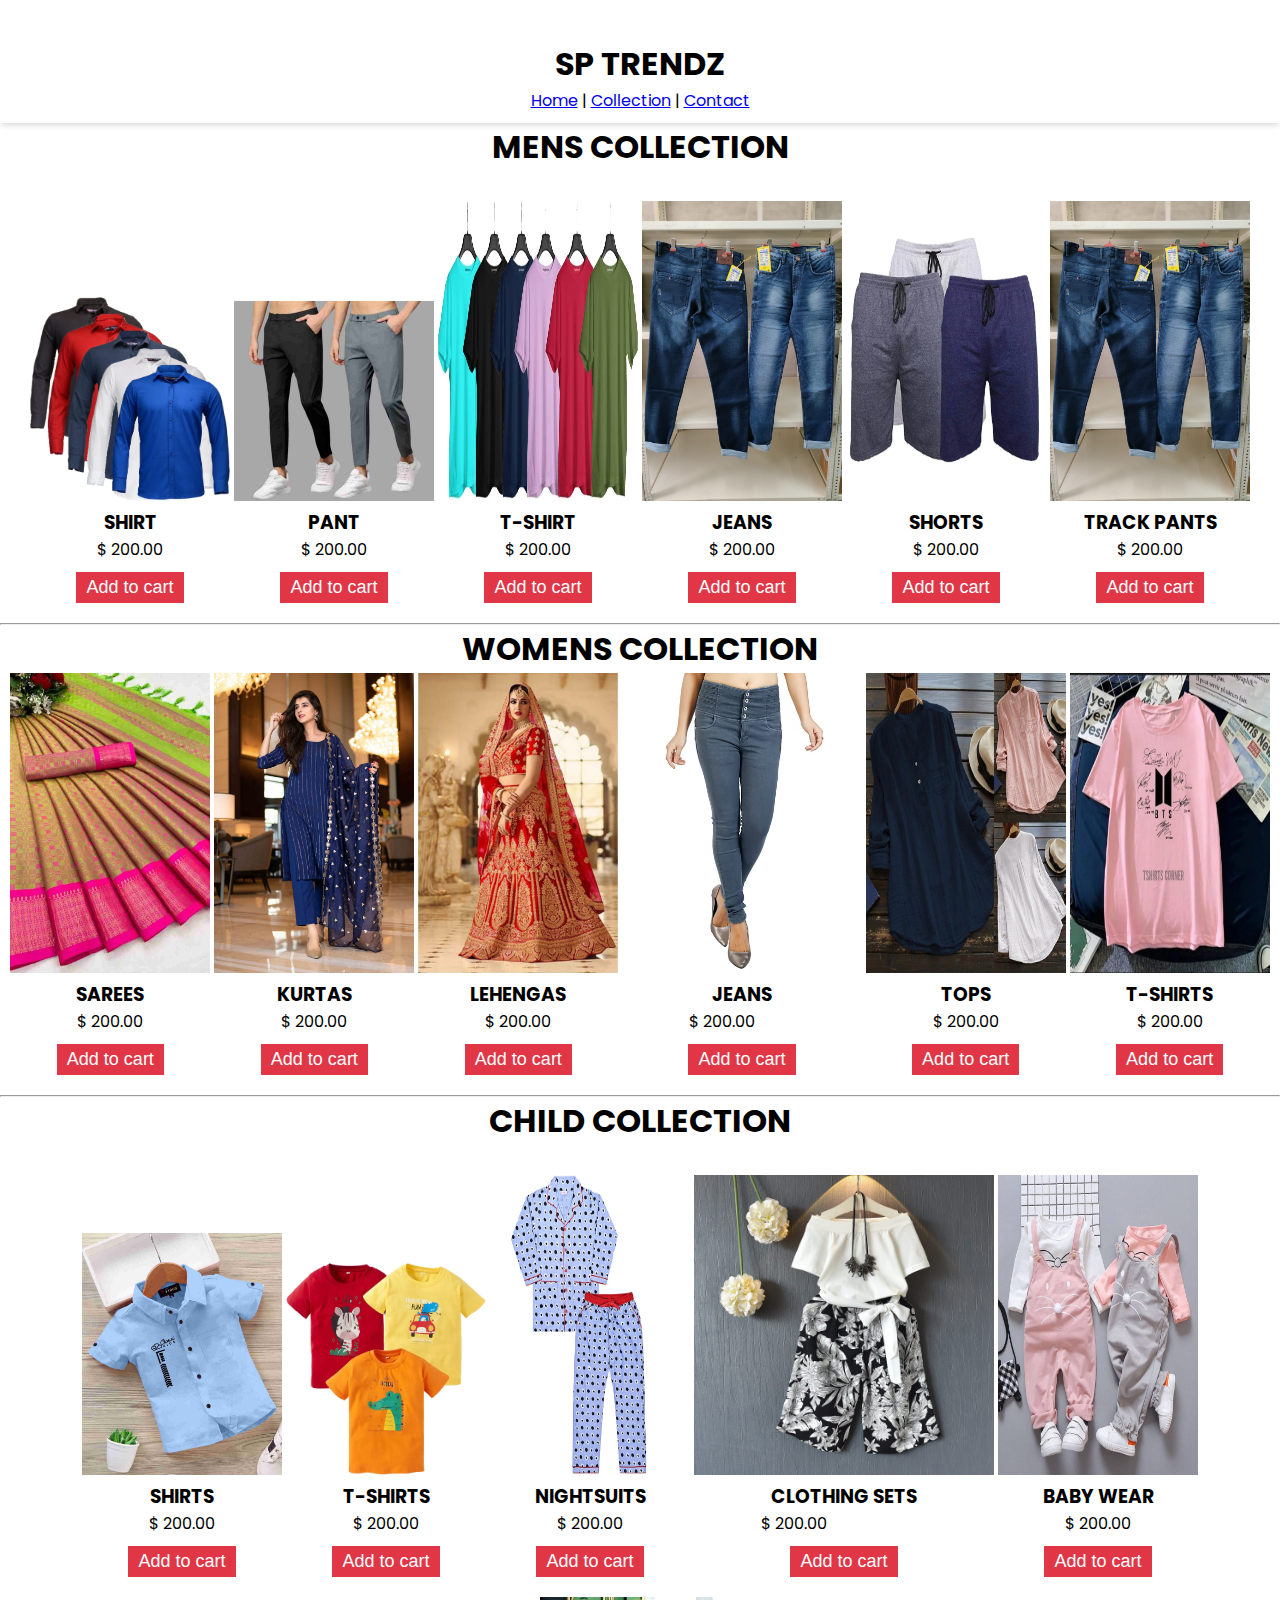
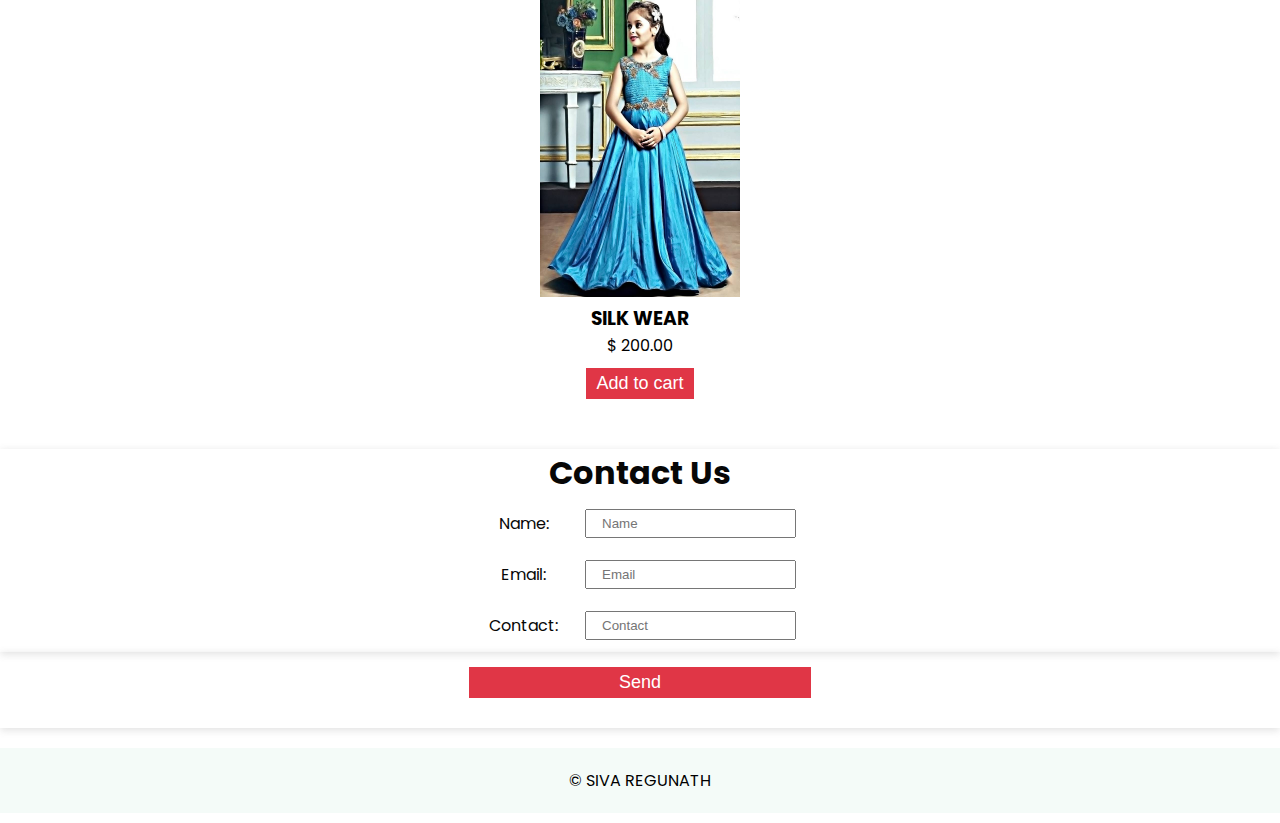
<file: index.html>
<!DOCTYPE html>
<html lang="en">

<head>
    <meta charset="UTF-8">
    <meta name="viewport" content="width=device-width, initial-scale=1.0">
    <title>SP TRENDZ</title>
    <link rel="stylesheet" href="style.css">
    <link rel="preconnect" href="https://fonts.googleapis.com">
    <link rel="preconnect" href="https://fonts.gstatic.com" crossorigin>
    <link
        href="https://fonts.googleapis.com/css2?family=Poppins:ital,wght@0,100;0,200;0,300;0,400;0,500;0,600;0,700;0,800;0,900;1,100;1,200;1,300;1,400;1,500;1,600;1,700;1,800;1,900&display=swap"
        rel="stylesheet">
</head>

<body>
    <div class="container">

        <div class="section-one">
            <h1 class="section-one__title">SP TRENDZ</h1>
            <p class="section-one__desc"><a href="home.html">Home</a> | <a href="collection.html">Collection</a> | <a href="contact.html">Contact</a></p>
        </div>
        <h1>MENS COLLECTION</h1>

        <div class="section-two">
            <div class="section-two__imagecontainer">
                <img src="m s.jpg" width="200px">
                <h3>SHIRT</h3>
                <p class="section-two__imagedesc">$ 200.00</p>
                <button class="section-two__btn">Add to cart</button>
            </div>
            <div class="section-two__imagecontainer">
                <img src="m p.jpeg" width="200px">
                <h3>PANT</h3>
                 <p class="section-two__imagedesc"> $ 200.00</p>
                <button class="section-two__btn">Add to cart</button>
            </div>
            <div class="section-two__imagecontainer">
                <img src="m ts.jpg" width="200px" height="300px">
                <h3>T-SHIRT</h3>
                <p class="section-two__imagedesc"> $ 200.00</p>
                <button class="section-two__btn">Add to cart</button>
            </div>
            <div class="section-two__imagecontainer">
                <img src="m j.jpeg" width="200px" height="300px">
                <h3> JEANS</h3>
                <p class="section-two__imagedesc"> $ 200.00</p>
                <button class="section-two__btn">Add to cart</button>
                <br>
            </div>
            <div class="section-two__imagecontainer">
                <img src="m sho.jpg" width="200px" height="300px">
                <h3>SHORTS</h3>
                <p class="section-two__imagedesc"> $ 200.00</p>
                <button class="section-two__btn">Add to cart</button>
            </div>
               
            <div class="section-two__imagecontainer">
                <img src="m j.jpeg" width="200px" height="300px">
                <h3>TRACK PANTS</h3>
                <p class="section-two__imagedesc"> $ 200.00</p>
                <button class="section-two__btn">Add to cart</button>
            </div>
            <hr>
               <h1>WOMENS COLLECTION</h1>
            <div class="section-two__imagecontainer">
            
             <img src="saree.jpeg" width="200px" height="300px">
                <h3>SAREES</h3>
                <p class="section-two__imagedesc"> $ 200.00</p>
                <button class="section-two__btn">Add to cart</button>
            </div>
            <div class="section-two__imagecontainer">
                <img src="kurtha.jpg" width="200px" height="300px">
                <h3>KURTAS</h3>
                <p class="section-two__imagedesc"> $ 200.00</p>
                <button class="section-two__btn">Add to cart</button>
            </div>
               
            <div class="section-two__imagecontainer">
                <img src="lehenga.jpg" width="200px" height="300px">
                <h3>LEHENGAS</h3>
                <p class="section-two__imagedesc"> $ 200.00</p>
                <button class="section-two__btn">Add to cart</button>
            </div>

            <div class="section-two__imagecontainer">
                <img src="wj (1).avif" height="300px">
                <h3>JEANS</h3>
                <p class="section-two__imagedesc"> $ 200.00</p>
                <button class="section-two__btn">Add to cart</button>
            </div>

            <div class="section-two__imagecontainer">
                <img src="w top.jpg" width="200px" height="300px">
                <h3>TOPS</h3>
                <p class="section-two__imagedesc"> $ 200.00</p>
                <button class="section-two__btn">Add to cart</button>
            </div>
               
            <div class="section-two__imagecontainer">
                <img src="wt.jpg" width="200px" height="300px">
                <h3>T-SHIRTS</h3>
                <p class="section-two__imagedesc"> $ 200.00</p>
                <button class="section-two__btn">Add to cart</button>
            </div>
            <hr>
            <h1>CHILD COLLECTION</h1>
            <div class="section-two">
                <div class="section-two__imagecontainer">
                    <img src="c s.jpeg" width="200px">
                    <h3>SHIRTS</h3>
                    <p class="section-two__imagedesc"> $ 200.00</p>
                    <button class="section-two__btn">Add to cart</button>
                </div>
                <div class="section-two__imagecontainer">
                    <img src="c t s.webp" width="200px">
                    <h3>T-SHIRTS</h3>
                    <p class="section-two__imagedesc"> $ 200.00</p>
                    <button class="section-two__btn">Add to cart</button>
                </div>
                <div class="section-two__imagecontainer">
                    <img src="c nw.jpg" width="200px" height="300px">
                    <h3>NIGHTSUITS</h3>
                    <p class="section-two__imagedesc"> $ 200.00</p>
                    <button class="section-two__btn">Add to cart</button>
                </div>
                <div class="section-two__imagecontainer">
                    <img src="cloth.jpg" height="300px">
                    <h3>CLOTHING SETS</h3>
                    <p class="section-two__imagedesc"> $ 200.00</p>
                    <button class="section-two__btn">Add to cart</button>
                    <br>
                </div>
                <div class="section-two__imagecontainer">
                    <img src="babywear.jpg" width="200px" height="300px">
                    <h3>BABY WEAR</h3>
                    <p class="section-two__imagedesc"> $ 200.00</p>
                    <button class="section-two__btn">Add to cart</button>
                    <br>
                </div>
                <div class="section-two__imagecontainer">
                    <img src="image_zoom.jpeg" width="200px" height="300px">
                    <h3>SILK WEAR</h3>
                    <p class="section-two__imagedesc"> $ 200.00</p>
                    <button class="section-two__btn">Add to cart</button>
                    <br>
                </div>
               
        </div>

        <div class="section-three">
            <h1 class="section-three__title">Contact Us</h1>
            <table class="section-three__desc" >
                <tr >
                    <td class="section-three__names">Name:</td>
                    <td><input type="text" placeholder="Name" class="section-three__input"></td>
                </tr>
                <tr>
                    <td class="section-three__names">Email:</td>
                    <td><input type="email" placeholder="Email" class="section-three__input"></td>
                </tr>
                <tr>
                    <td class="section-three__names">Contact:</td>
                    <td><input type="text" placeholder="Contact" class="section-three__input"></td>
                </tr>
            </table>
        </div>

        <div class="section-four">
            <button type="submit">Send</button>
        </div>
        <div class="section-five">
            <p>&copy; SIVA REGUNATH</p>
        </div>
    </div>
</body>

</html>
</file>
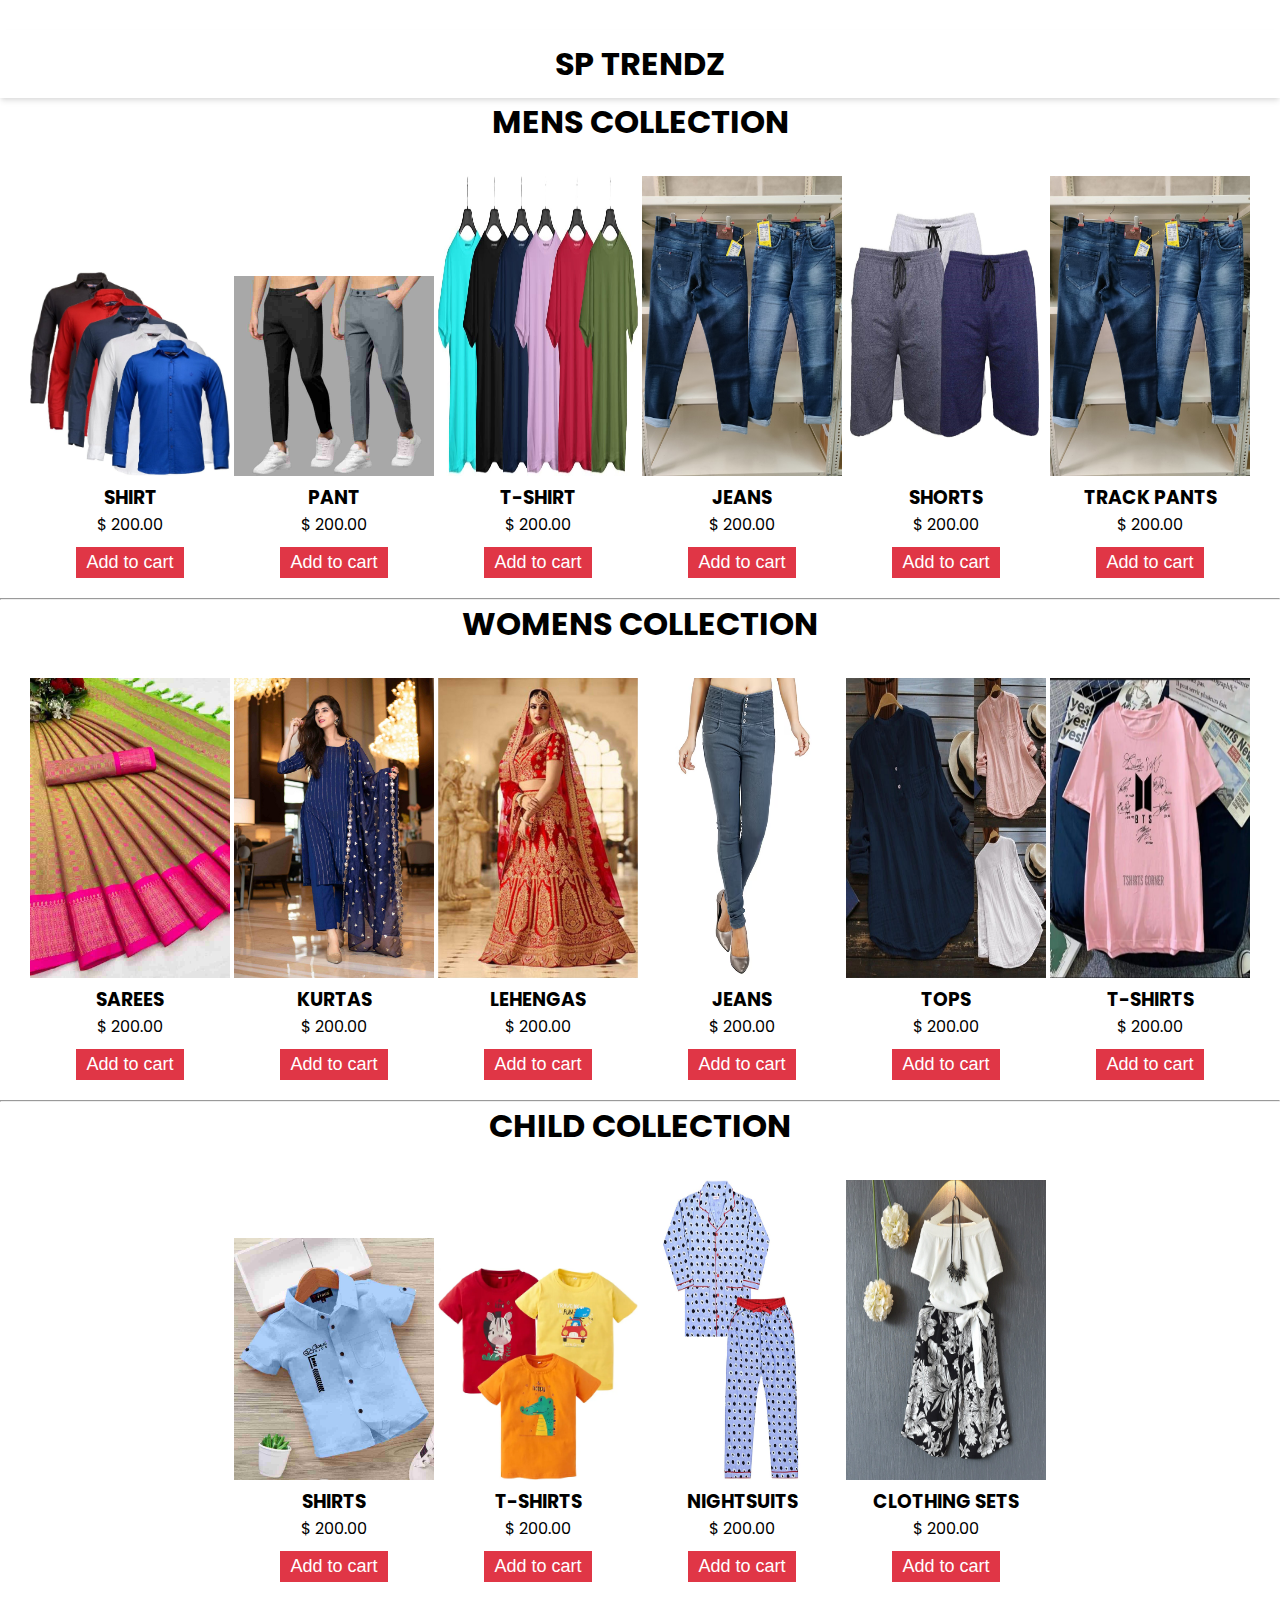
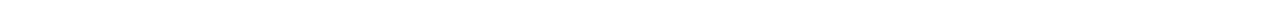
<file: collection.html>
<!DOCTYPE html>
<html lang="en">

<head>
    <meta charset="UTF-8">
    <meta name="viewport" content="width=device-width, initial-scale=1.0">
    <title>SP TRENDZ - Collection</title>
    <link rel="stylesheet" href="style.css">
    <link rel="preconnect" href="https://fonts.googleapis.com">
    <link rel="preconnect" href="https://fonts.gstatic.com" crossorigin>
    <link href="https://fonts.googleapis.com/css2?family=Poppins:wght@100;200;300;400;500;600;700;800;900&display=swap" rel="stylesheet">
</head>

<body>
    <div class="container">
        <div class="section-one">
            <h1 class="section-one__title">SP TRENDZ</h1>
            <p class="section-one__desc"></p>
        </div>
        <h1>MENS COLLECTION</h1>
        <div class="section-two">
            <div class="section-two__imagecontainer">
                <img src="m s.jpg" width="200px">
                <h3>SHIRT</h3>
                <p class="section-two__imagedesc">$ 200.00</p>
                <button class="section-two__btn">Add to cart</button>
            </div>
            <div class="section-two__imagecontainer">
                <img src="m p.jpeg" width="200px">
                <h3>PANT</h3>
                <p class="section-two__imagedesc">$ 200.00</p>
                <button class="section-two__btn">Add to cart</button>
            </div>
            <div class="section-two__imagecontainer">
                <img src="m ts.jpg" width="200px" height="300px">
                <h3>T-SHIRT</h3>
                <p class="section-two__imagedesc">$ 200.00</p>
                <button class="section-two__btn">Add to cart</button>
            </div>
            <div class="section-two__imagecontainer">
                <img src="m j (1).jpeg" width="200px" height="300px">
                <h3> JEANS</h3>
                <p class="section-two__imagedesc">$ 200.00</p>
                <button class="section-two__btn">Add to cart</button>
            </div>
            <div class="section-two__imagecontainer">
                <img src="m sho (1).jpg" width="200px" height="300px">
                <h3>SHORTS</h3>
                <p class="section-two__imagedesc">$ 200.00</p>
                <button class="section-two__btn">Add to cart</button>
            </div>
            <div class="section-two__imagecontainer">
                <img src="m j (1).jpeg" width="200px" height="300px">
                <h3>TRACK PANTS</h3>
                <p class="section-two__imagedesc">$ 200.00</p>
                <button class="section-two__btn">Add to cart</button>
            </div>
        </div>
        <hr>
        <h1>WOMENS COLLECTION</h1>
        <div class="section-two">
            <div class="section-two__imagecontainer">
                <img src="saree.jpeg" width="200px" height="300px">
                <h3>SAREES</h3>
                <p class="section-two__imagedesc">$ 200.00</p>
                <button class="section-two__btn">Add to cart</button>
            </div>
            <div class="section-two__imagecontainer">
                <img src="kurtha.jpg" width="200px" height="300px">
                <h3>KURTAS</h3>
                <p class="section-two__imagedesc">$ 200.00</p>
                <button class="section-two__btn">Add to cart</button>
            </div>
            <div class="section-two__imagecontainer">
                <img src="lehenga.jpg" width="200px" height="300px">
                <h3>LEHENGAS</h3>
                <p class="section-two__imagedesc">$ 200.00</p>
                <button class="section-two__btn">Add to cart</button>
            </div>
            <div class="section-two__imagecontainer">
                <img src="wj (1).avif" width="200px" height="300px">
                <h3>JEANS</h3>
                <p class="section-two__imagedesc">$ 200.00</p>
                <button class="section-two__btn">Add to cart</button>
            </div>
            <div class="section-two__imagecontainer">
                <img src="w top.jpg" width="200px" height="300px">
                <h3>TOPS</h3>
                <p class="section-two__imagedesc">$ 200.00</p>
                <button class="section-two__btn">Add to cart</button>
            </div>
            <div class="section-two__imagecontainer">
                <img src="wt.jpg" width="200px" height="300px">
                <h3>T-SHIRTS</h3>
                <p class="section-two__imagedesc">$ 200.00</p>
                <button class="section-two__btn">Add to cart</button>
            </div>
        </div>
        <hr>
        <h1>CHILD COLLECTION</h1>
        <div class="section-two">
            <div class="section-two__imagecontainer">
                <img src="c s.jpeg" width="200px">
                <h3>SHIRTS</h3>
                <p class="section-two__imagedesc">$ 200.00</p>
                <button class="section-two__btn">Add to cart</button>
            </div>
            <div class="section-two__imagecontainer">
                <img src="c t s.webp" width="200px">
                <h3>T-SHIRTS</h3>
                <p class="section-two__imagedesc">$ 200.00</p>
                <button class="section-two__btn">Add to cart</button>
            </div>
            <div class="section-two__imagecontainer">
                <img src="c nw.jpg" width="200px" height="300px">
                <h3>NIGHTSUITS</h3>
                <p class="section-two__imagedesc">$ 200.00</p>
                <button class="section-two__btn">Add to cart</button>
            </div>
            <div class="section-two__imagecontainer">
                <img src="cloth.jpg" width="200px" height="300px">
                <h3>CLOTHING SETS</h3>
                <p class="section-two__imagedesc">$ 200.00</p>
                <button class="section-two__btn">Add to cart</button>
            </div>
        </div>
    </div>
</body>

</html>
</file>
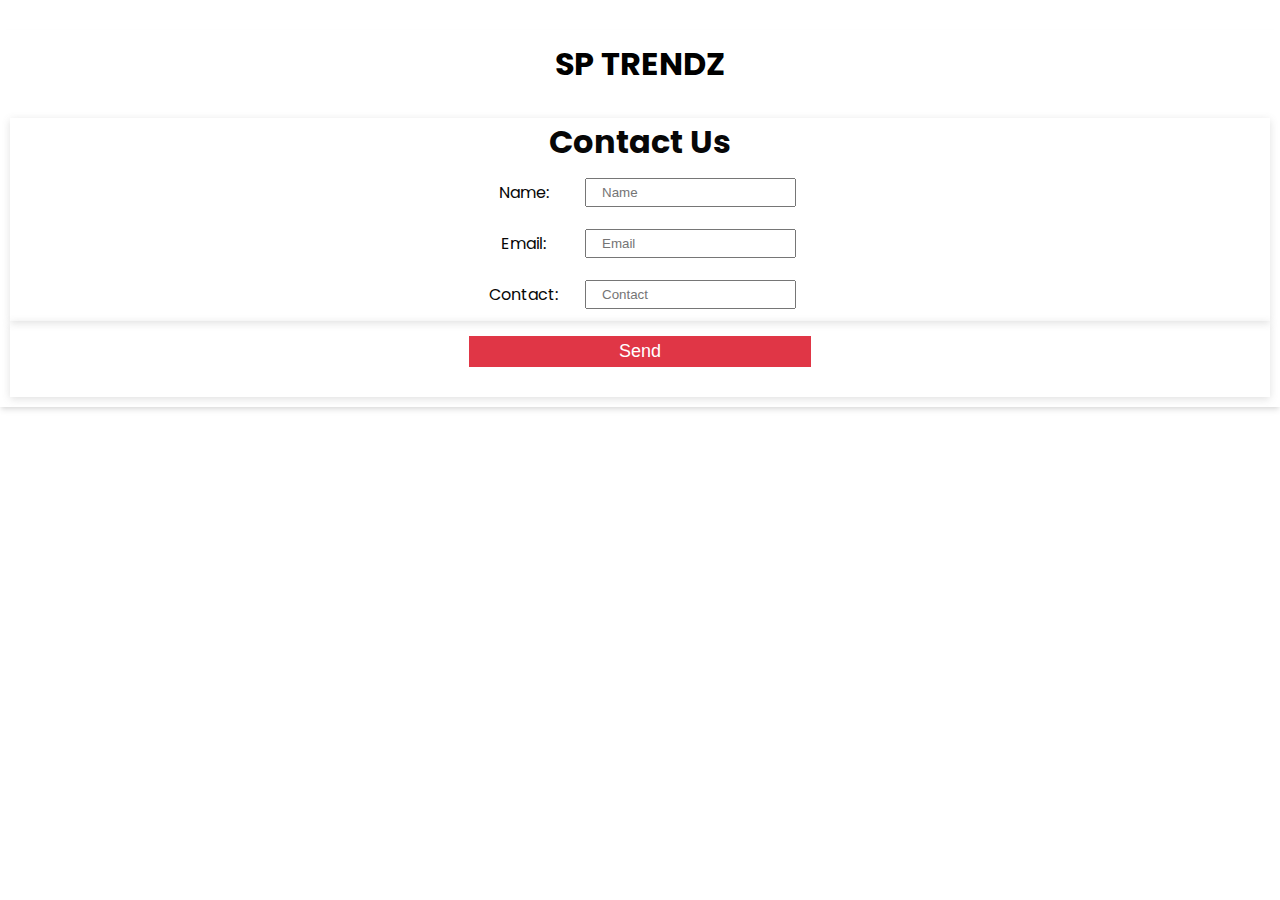
<file: contact.html>
<!DOCTYPE html>
<html lang="en">

<head>
    <meta charset="UTF-8">
    <meta name="viewport" content="width=device-width, initial-scale=1.0">
    <title>SP TRENDZ - Contact</title>
    <link rel="stylesheet" href="style.css">
    <link rel="preconnect" href="https://fonts.googleapis.com">
    <link rel="preconnect" href="https://fonts.gstatic.com" crossorigin>
    <link href="https://fonts.googleapis.com/css2?family=Poppins:wght@100;200;300;400;500;600;700;800;900&display=swap" rel="stylesheet">
</head>

<body>
    <div class="container">
        <div class="section-one">
            <h1 class="section-one__title">SP TRENDZ</h1>
            <p class="section-one__desc"></p>
        <div class="section-three">
            <h1 class="section-three__title">Contact Us</h1>
            <table class="section-three__desc">
                <tr>
                    <td class="section-three__names">Name:</td>
                    <td><input type="text" placeholder="Name" class="section-three__input"></td>
                </tr>
                <tr>
                    <td class="section-three__names">Email:</td>
                    <td><input type="email" placeholder="Email" class="section-three__input"></td>
                </tr>
                <tr>
                    <td class="section-three__names">Contact:</td>
                    <td><input type="text" placeholder="Contact" class="section-three__input"></td>
                </tr>
            </table>
        </div>
        <div class="section-four">
            <button type="submit">Send</button>
        </div>
    </div>
</body>

</html>
</file>
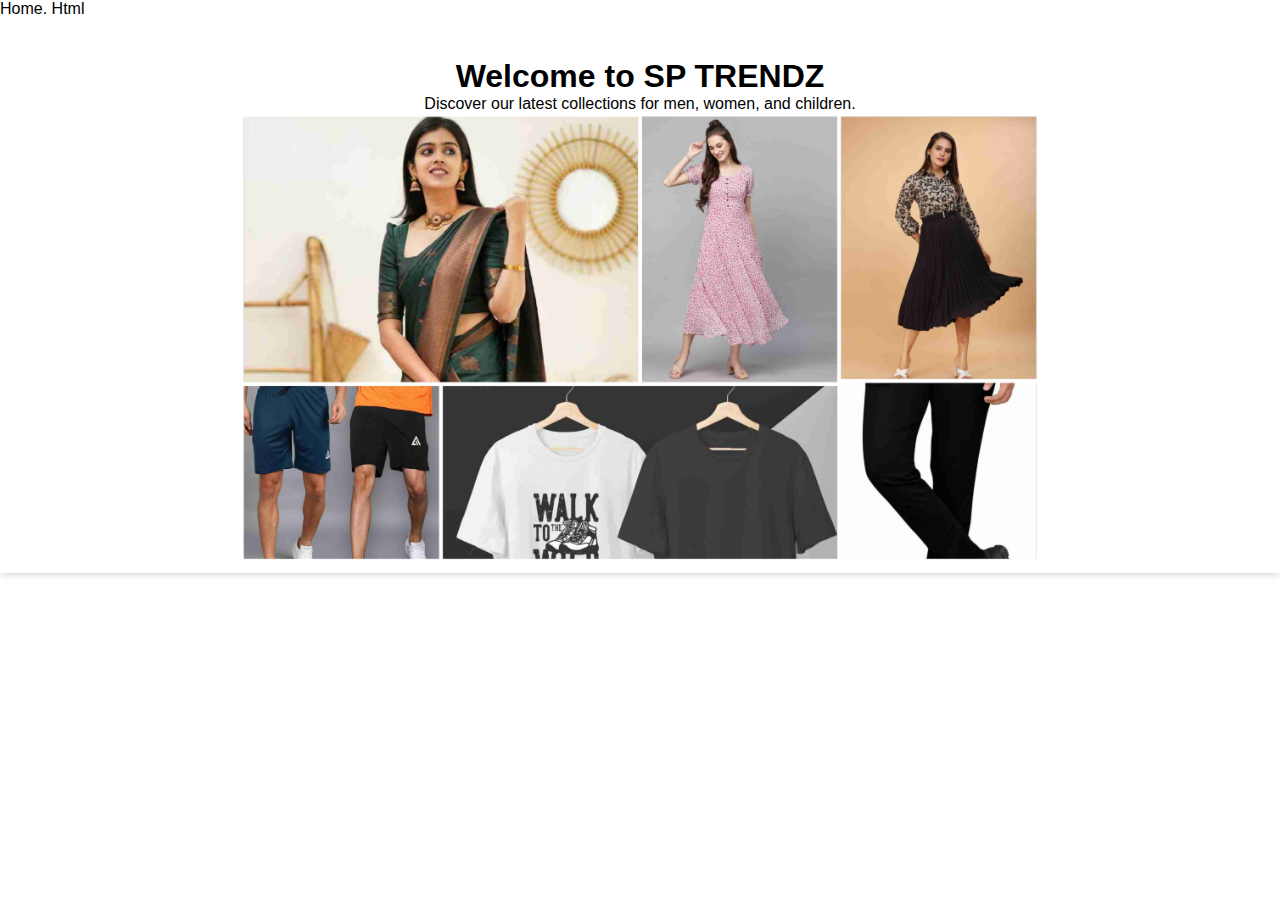
<file: home.html>
Home. Html
<!DOCTYPE html>
<html lang="en">

<head>
    <meta charset="UTF-8">
    <meta name="viewport" content="width=device-width, initial-scale=1.0">
    <title>SP TRENDZ</title>
    <link rel="stylesheet" href="style.css">

</head>

<body>
    

    <div class="container">
        <div class="section-one">
            <h1 class="section-one__title">Welcome to SP TRENDZ</h1>
            <p class="section-one__desc">Discover our latest collections for men, women, and children.</p>
            <img src="homepic.jpg" width="800px">
        </div>
    </div>
</body>

</html>
</file>
<file: style.css>
*{
    margin: 0;
    padding: 0;
}
body{
    font-family: "Poppins", sans-serif;
}
.container{
    text-align: center;
}
.section-three__desc{
     margin-left: auto;
     margin-right: auto;
}
.section-two__imagecontainer{
    display: inline-block;
    margin-bottom: 20px;
}
.section-two__imagedesc{
    width: 200px;
}
.section-two__btn{
    background-color: #E03646;
    font-size: 18px;
    color: white;
    border: none;
    padding: 5px 10px 5px  10px;
    margin-top: 10px;
    cursor: pointer;
}
.section-two__btn:hover{
    border-radius: 12px;
}
.section-one,.section-two,.section-three{
    margin-top: 30px;
}
.section-one{
    box-shadow: rgba(0, 0, 0, 0.1) 0px 4px 6px -1px, rgba(0, 0, 0, 0.06) 0px 2px 4px -1px;
    padding: 10px 10px;
}
.section-three__input,.section-three__names{
    padding: 5px 15px 5px 15px;
    margin: 10px;
} 
.section-four button{
    padding: 5px 150px 5px 150px;
    font-size: 18px;
    margin-top: 15px;
    background-color: #E03646;
    color: white;
    border: none;
    cursor: pointer;
    margin-bottom: 30px;
}
.section-four,.section-three{
    box-shadow: rgba(99, 99, 99, 0.2) 0px 2px 8px 0px;
    color: rgb(7, 7, 7);
}
.section-five{
    margin-top: 20px;
    margin-bottom: 10px;
    padding: 20px;
    background-color: #F4FBF8;
}
</file>
